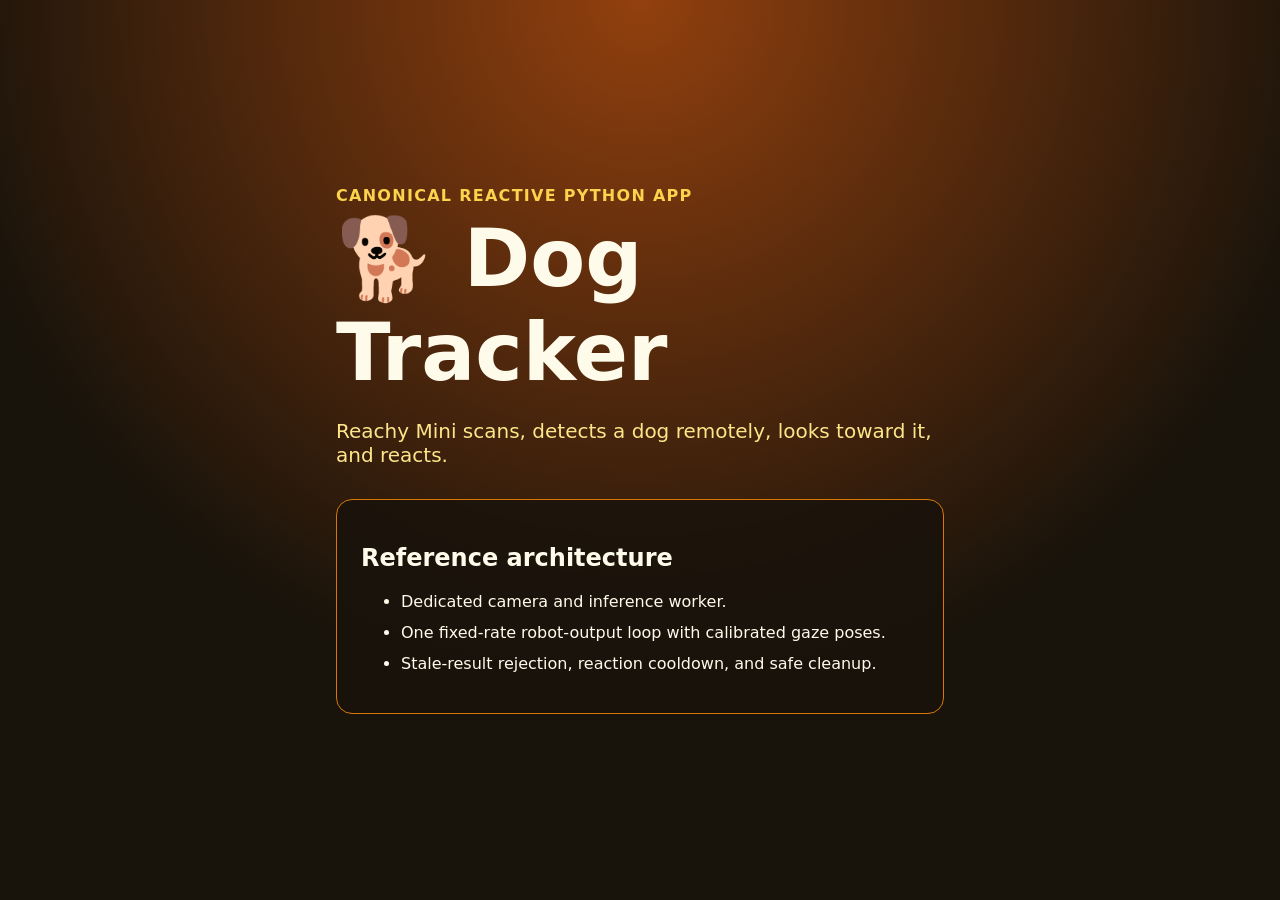
<file: apps/dog_tracker/index.html>
<!doctype html>
<html lang="en">
  <head>
    <meta charset="utf-8">
    <meta name="viewport" content="width=device-width, initial-scale=1">
    <title>Dog Tracker · Reachy Mini</title>
    <link rel="stylesheet" href="style.css">
  </head>
  <body>
    <main>
      <span class="eyebrow">Canonical reactive Python app</span>
      <h1>🐕 Dog Tracker</h1>
      <p class="lead">Reachy Mini scans, detects a dog remotely, looks toward it, and reacts.</p>
      <section>
        <h2>Reference architecture</h2>
        <ul>
          <li>Dedicated camera and inference worker.</li>
          <li>One fixed-rate robot-output loop with calibrated gaze poses.</li>
          <li>Stale-result rejection, reaction cooldown, and safe cleanup.</li>
        </ul>
      </section>
    </main>
  </body>
</html>
</file>
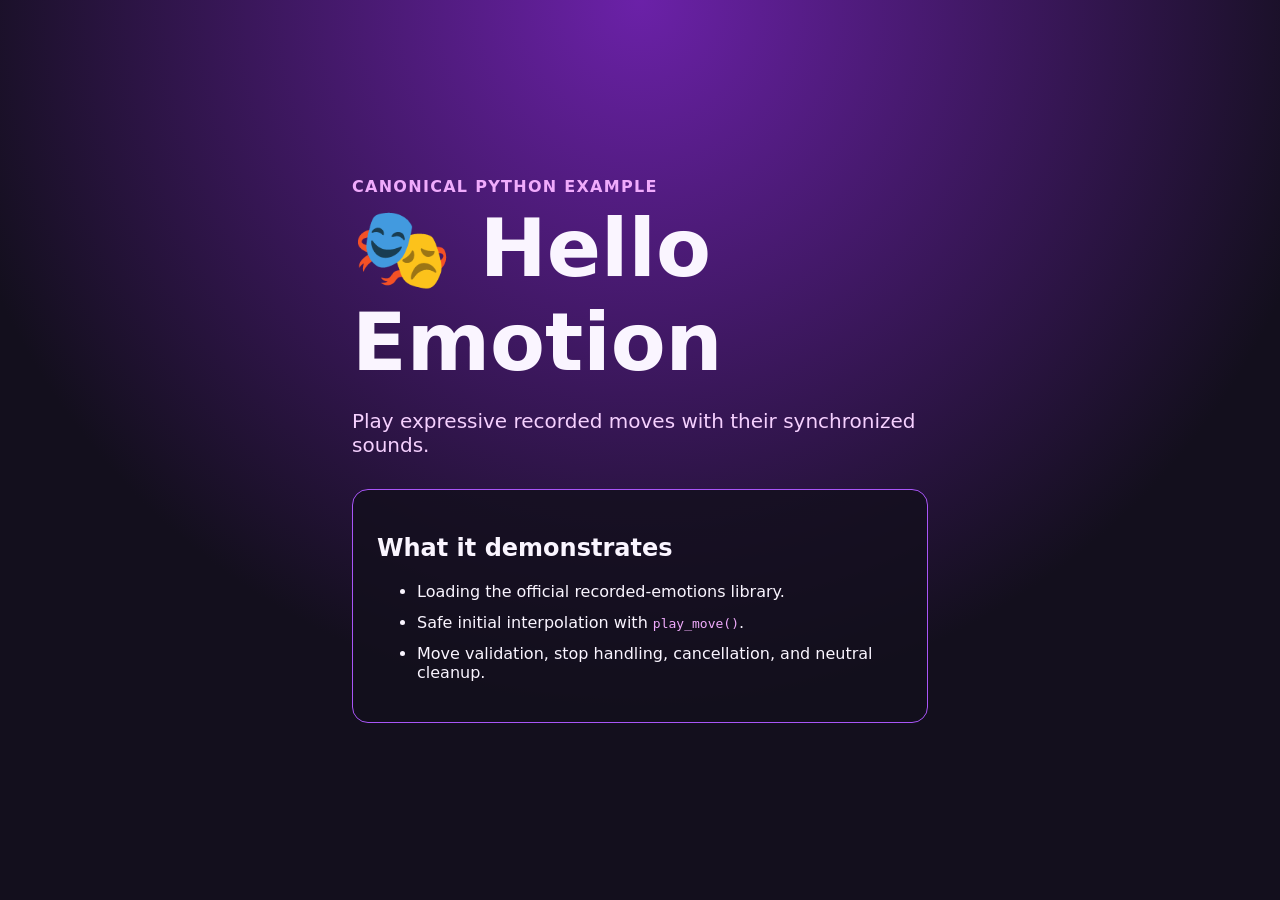
<file: apps/hello_emotion/index.html>
<!doctype html>
<html lang="en">
  <head>
    <meta charset="utf-8">
    <meta name="viewport" content="width=device-width, initial-scale=1">
    <title>Hello Emotion · Reachy Mini</title>
    <link rel="stylesheet" href="style.css">
  </head>
  <body>
    <main>
      <span class="eyebrow">Canonical Python example</span>
      <h1>🎭 Hello Emotion</h1>
      <p class="lead">Play expressive recorded moves with their synchronized sounds.</p>
      <section>
        <h2>What it demonstrates</h2>
        <ul>
          <li>Loading the official recorded-emotions library.</li>
          <li>Safe initial interpolation with <code>play_move()</code>.</li>
          <li>Move validation, stop handling, cancellation, and neutral cleanup.</li>
        </ul>
      </section>
    </main>
  </body>
</html>
</file>
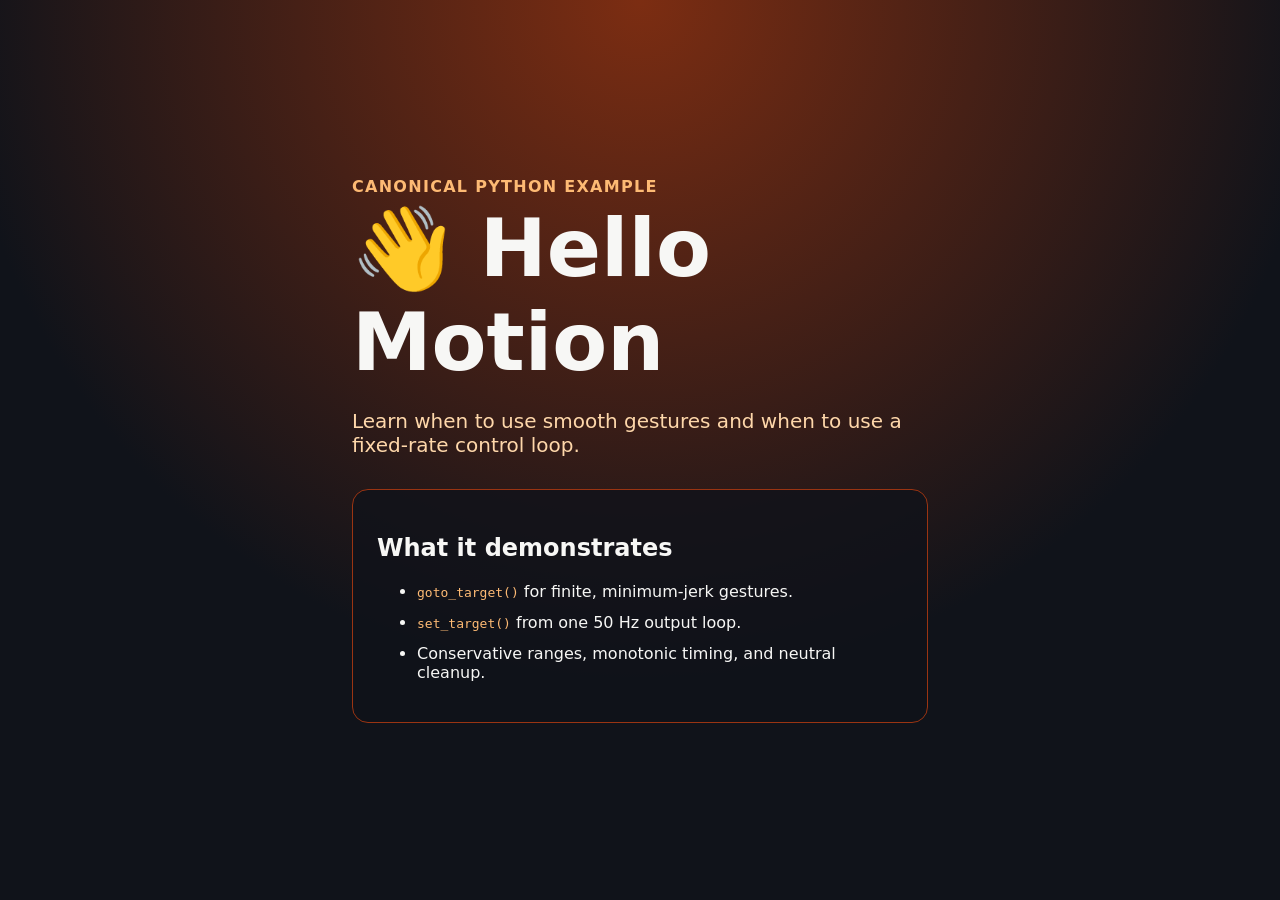
<file: apps/hello_motion/index.html>
<!doctype html>
<html lang="en">
  <head>
    <meta charset="utf-8">
    <meta name="viewport" content="width=device-width, initial-scale=1">
    <title>Hello Motion · Reachy Mini</title>
    <link rel="stylesheet" href="style.css">
  </head>
  <body>
    <main>
      <span class="eyebrow">Canonical Python example</span>
      <h1>👋 Hello Motion</h1>
      <p class="lead">Learn when to use smooth gestures and when to use a fixed-rate control loop.</p>
      <section>
        <h2>What it demonstrates</h2>
        <ul>
          <li><code>goto_target()</code> for finite, minimum-jerk gestures.</li>
          <li><code>set_target()</code> from one 50 Hz output loop.</li>
          <li>Conservative ranges, monotonic timing, and neutral cleanup.</li>
        </ul>
      </section>
    </main>
  </body>
</html>
</file>
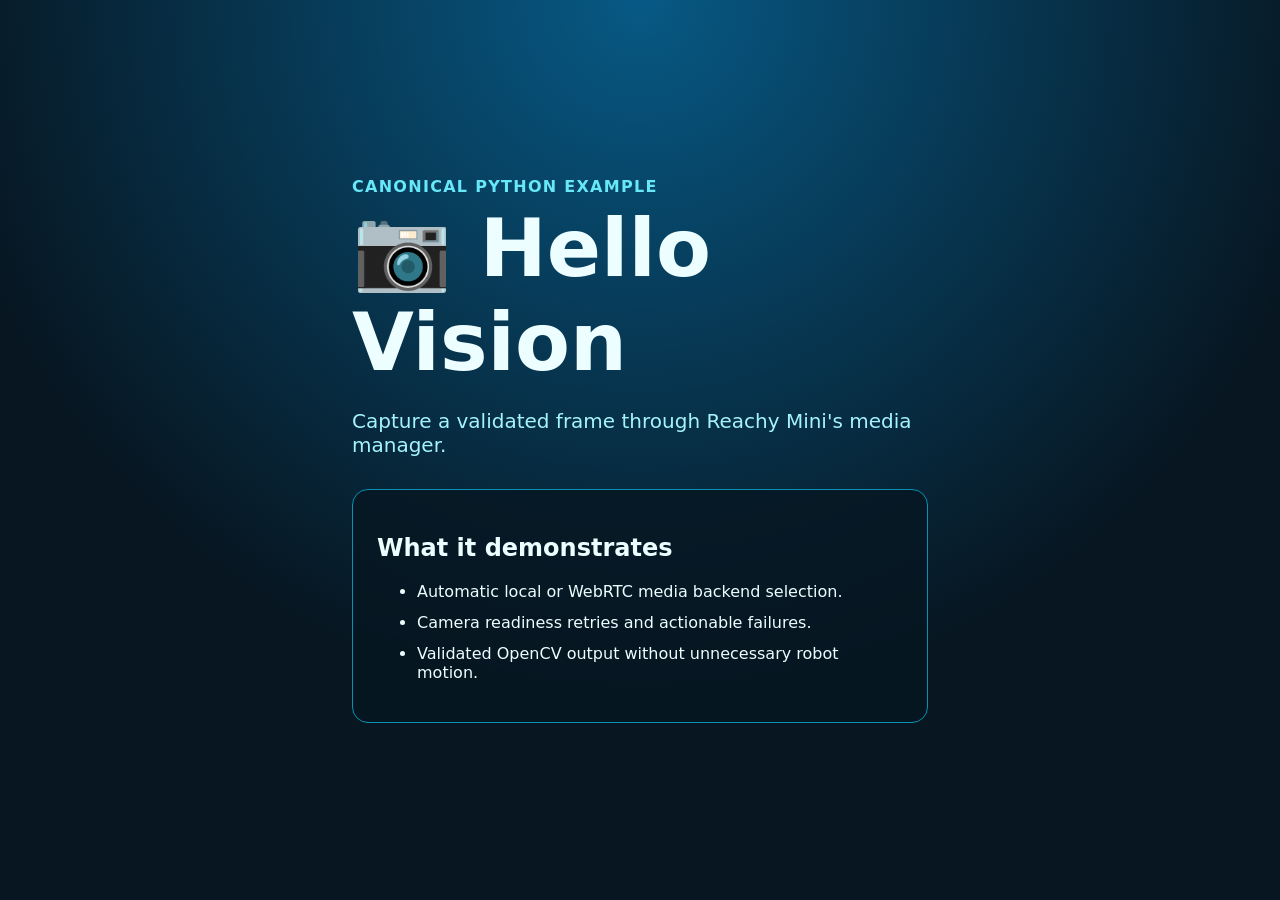
<file: apps/hello_vision/index.html>
<!doctype html>
<html lang="en">
  <head>
    <meta charset="utf-8">
    <meta name="viewport" content="width=device-width, initial-scale=1">
    <title>Hello Vision · Reachy Mini</title>
    <link rel="stylesheet" href="style.css">
  </head>
  <body>
    <main>
      <span class="eyebrow">Canonical Python example</span>
      <h1>📷 Hello Vision</h1>
      <p class="lead">Capture a validated frame through Reachy Mini's media manager.</p>
      <section>
        <h2>What it demonstrates</h2>
        <ul>
          <li>Automatic local or WebRTC media backend selection.</li>
          <li>Camera readiness retries and actionable failures.</li>
          <li>Validated OpenCV output without unnecessary robot motion.</li>
        </ul>
      </section>
    </main>
  </body>
</html>
</file>
<file: apps/dog_tracker/style.css>
:root {
  color-scheme: dark;
  font-family: Inter, ui-sans-serif, system-ui, sans-serif;
  background: #18130b;
  color: #fffbeb;
}

body {
  margin: 0;
  min-height: 100vh;
  display: grid;
  place-items: center;
  background: radial-gradient(circle at top, #92400e, #18130b 64%);
}

main {
  width: min(44rem, calc(100% - 2rem));
  padding: 3rem;
  box-sizing: border-box;
}

.eyebrow {
  color: #fcd34d;
  font-weight: 700;
  letter-spacing: 0.08em;
  text-transform: uppercase;
}

h1 {
  font-size: clamp(2.5rem, 10vw, 5rem);
  margin: 0.4rem 0 1rem;
}

.lead {
  font-size: 1.25rem;
  color: #fde68a;
}

section {
  margin-top: 2rem;
  padding: 1.5rem;
  border: 1px solid #d97706;
  border-radius: 1rem;
  background: rgb(24 19 11 / 84%);
}

li + li {
  margin-top: 0.75rem;
}
</file>
<file: apps/hello_emotion/style.css>
:root {
  color-scheme: dark;
  font-family: Inter, ui-sans-serif, system-ui, sans-serif;
  background: #130f1d;
  color: #faf5ff;
}

body {
  margin: 0;
  min-height: 100vh;
  display: grid;
  place-items: center;
  background: radial-gradient(circle at top, #6b21a8, #130f1d 64%);
}

main {
  width: min(42rem, calc(100% - 2rem));
  padding: 3rem;
  box-sizing: border-box;
}

.eyebrow {
  color: #f0abfc;
  font-weight: 700;
  letter-spacing: 0.08em;
  text-transform: uppercase;
}

h1 {
  font-size: clamp(2.5rem, 10vw, 5rem);
  margin: 0.4rem 0 1rem;
}

.lead {
  font-size: 1.25rem;
  color: #f5d0fe;
}

section {
  margin-top: 2rem;
  padding: 1.5rem;
  border: 1px solid #a855f7;
  border-radius: 1rem;
  background: rgb(19 15 29 / 82%);
}

li + li {
  margin-top: 0.75rem;
}

code {
  color: #f0abfc;
}
</file>
<file: apps/hello_motion/style.css>
:root {
  color-scheme: light dark;
  font-family: Inter, ui-sans-serif, system-ui, sans-serif;
  background: #10131a;
  color: #f7f7f5;
}

body {
  margin: 0;
  min-height: 100vh;
  display: grid;
  place-items: center;
  background: radial-gradient(circle at top, #7c2d12, #10131a 62%);
}

main {
  width: min(42rem, calc(100% - 2rem));
  padding: 3rem;
  box-sizing: border-box;
}

.eyebrow {
  color: #fdba74;
  font-weight: 700;
  letter-spacing: 0.08em;
  text-transform: uppercase;
}

h1 {
  font-size: clamp(2.5rem, 10vw, 5rem);
  margin: 0.4rem 0 1rem;
}

.lead {
  font-size: 1.25rem;
  color: #fed7aa;
}

section {
  margin-top: 2rem;
  padding: 1.5rem;
  border: 1px solid #9a3412;
  border-radius: 1rem;
  background: rgb(15 18 25 / 80%);
}

li + li {
  margin-top: 0.75rem;
}

code {
  color: #fdba74;
}
</file>
<file: apps/hello_vision/style.css>
:root {
  color-scheme: dark;
  font-family: Inter, ui-sans-serif, system-ui, sans-serif;
  background: #071621;
  color: #ecfeff;
}

body {
  margin: 0;
  min-height: 100vh;
  display: grid;
  place-items: center;
  background: radial-gradient(circle at top, #075985, #071621 64%);
}

main {
  width: min(42rem, calc(100% - 2rem));
  padding: 3rem;
  box-sizing: border-box;
}

.eyebrow {
  color: #67e8f9;
  font-weight: 700;
  letter-spacing: 0.08em;
  text-transform: uppercase;
}

h1 {
  font-size: clamp(2.5rem, 10vw, 5rem);
  margin: 0.4rem 0 1rem;
}

.lead {
  font-size: 1.25rem;
  color: #a5f3fc;
}

section {
  margin-top: 2rem;
  padding: 1.5rem;
  border: 1px solid #0891b2;
  border-radius: 1rem;
  background: rgb(7 22 33 / 82%);
}

li + li {
  margin-top: 0.75rem;
}
</file>
